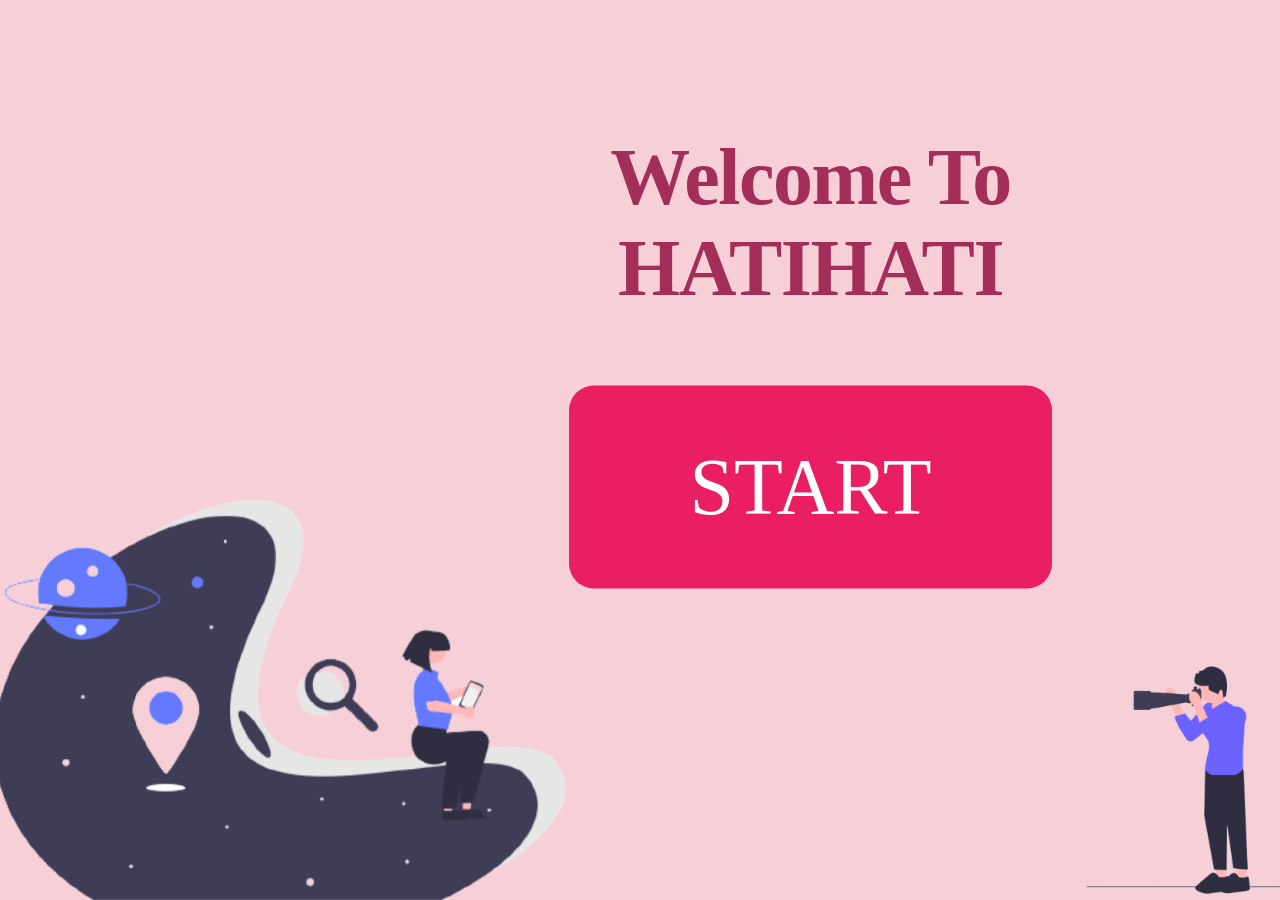
<file: index.html>
<!DOCTYPE html>
<html lang="en">
<head>
    <meta charset="UTF-8">
    <meta name="viewport" content="width=device-width, initial-scale=1.0">
    <link rel="stylesheet" href="./style/start-page.css">
    <title>Welcome to HATIHATI</title>
</head>
<body>
    <div class="header">
        <h1>Welcome To HATIHATI</h1>
        <a href="./chatbot.html">
            <button>START</button>  
        </a> 
    </div>
        <img src="./img/start_left.png" alt="Start Left Image" class="start-left">
        <img src="./img/start_right.png" alt="Start Right Image" class="start-right">

</body>
</html>
</file>
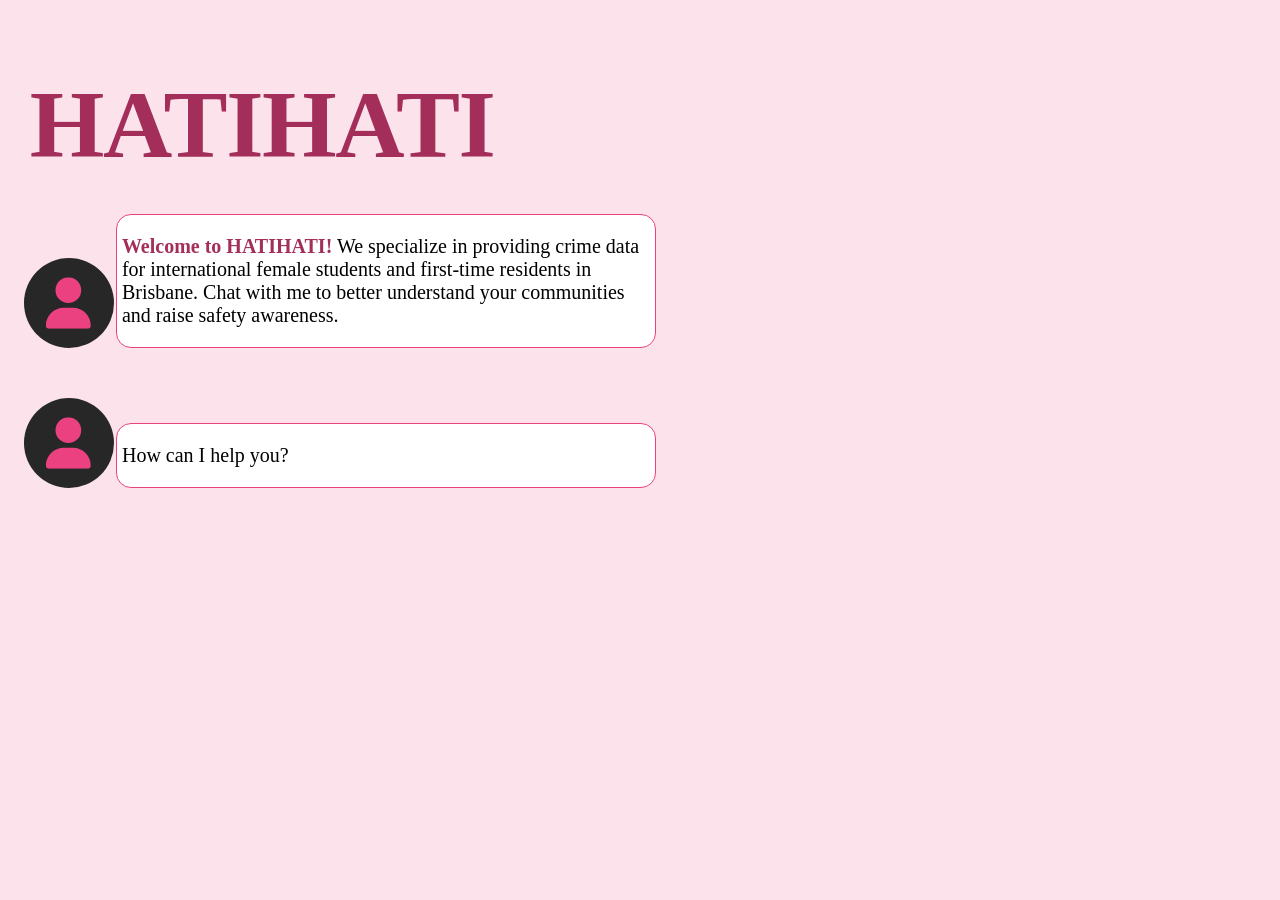
<file: chatbot.html>
<!DOCTYPE html>
<html lang="en">
<head>
    <meta charset="utf-8" />
    <meta name="viewport" content="initial-scale=1, width=device-width" />
    <link rel="stylesheet" href="./style/chatbot.css" />
    <title>HATIHATI</title>
</head>
<body>
    <h1 class="hatihati-title">HATIHATI</h1>
    <div class="chatbot-body" id="chatbot-container"></div>
    <script src="./js/chatbot.js"></script>
</body>
</html>
</file>
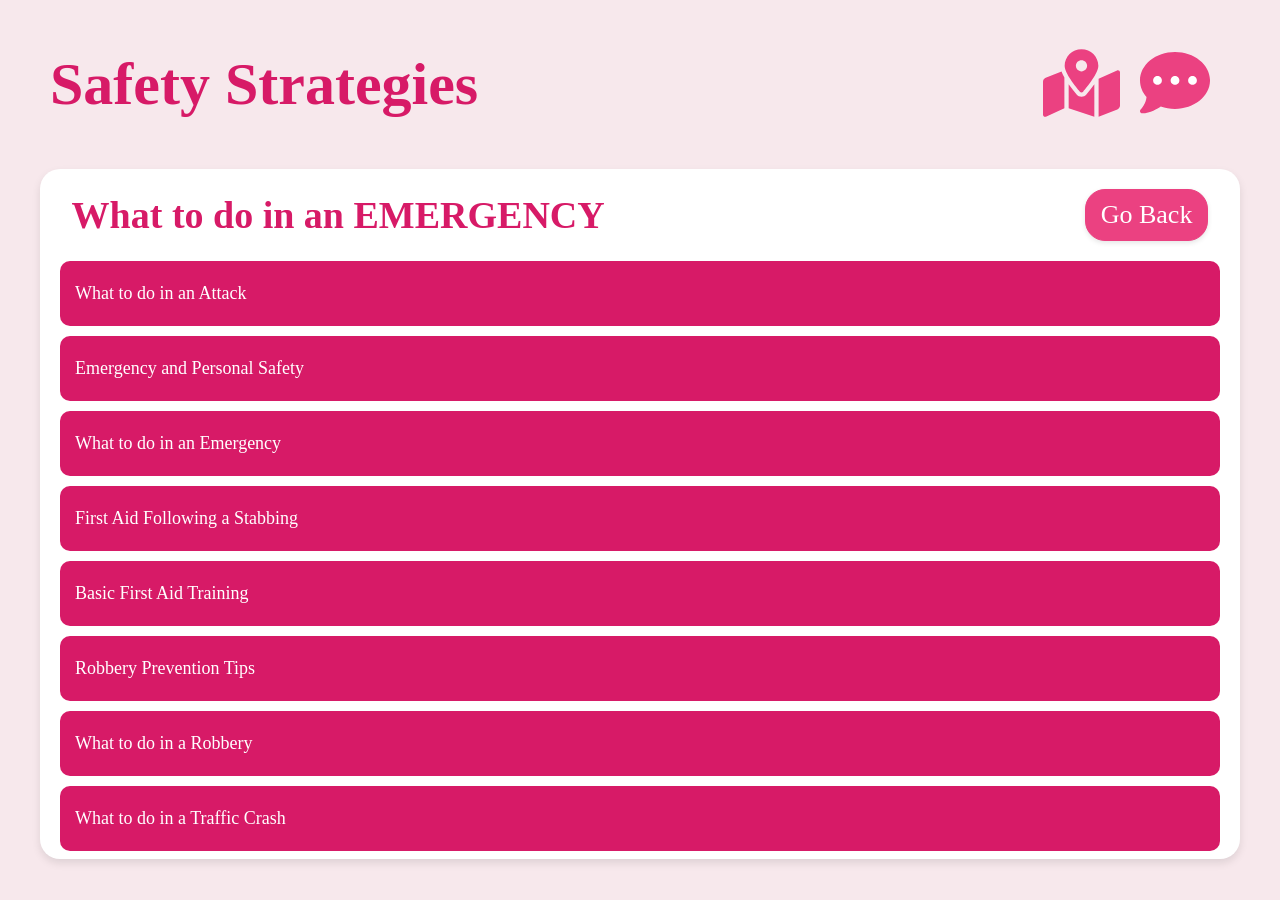
<file: emergency.html>
<!DOCTYPE html>
<html lang="en">
<head>
    <meta charset="UTF-8">
    <meta name="viewport" content="width=device-width, initial-scale=1.0">
    <title>Safety Strategies</title>
    <link rel="stylesheet" href="./style/safety.css">
</head>
<body>
    <div class="header">
        <h1>Safety Strategies</h1>
        <div class="right-container">
            <a href="crime_map.html">
                <img src="./img/back-to-map.svg" id="back-button" alt="back-button">
            </a>
            <a href="./recall_cahtbot.html"><img src="./img/message.svg" alt="chatbot-toggle"></a>   
        </div>     
    </div>
    <div class="container">
        <div class="subheading">
            <h2>What to do in an EMERGENCY</h2>
            <button id="backButton">Go Back</button>
        </div>
        
        <ul>
            <a href="https://www.nationalsecurity.gov.au/what-can-i-do/what-to-do-in-an-attack" target="_blank"><li>What to do in an Attack</li></a>
            <a href="https://www.sydney.edu.au/about-us/campuses/emergencies-and-personal-safety.html" target="_blank"><li>Emergency and Personal Safety</li></a>
            <a href="https://www.figma.com/exit?url=https%3A%2F%2Fwww.studymelbourne.vic.gov.au%2Fliving-here%2Fhealth-safety-and-wellbeing%2Fwhat-to-do-in-an-emergency%23%3A~%3Atext%3DWhen%2520you%2520dial%2520000%252C%2520first%2Cof%2520your%2520language%2520in%2520English." target="_blank"><li>What to do in an Emergency</li></a>
            <a href="https://www.figma.com/exit?url=https%3A%2F%2Fonlinefirstaid.com%2Ffirst-aid-stabbings-victim%2F" target="_blank"><li>First Aid Following a Stabbing </li></a>
            <a href="https://www.youtube.com/watch?v=f2_oj5toBlI" target="_blank"><li>Basic First Aid Training</li></a>
            <a href="https://www.figma.com/exit?url=https%3A%2F%2Flibertymissouri.gov%2F2594%2FRobbery-Prevention-Tips" target="_blank"><li>Robbery Prevention Tips</li></a>
            <a href="https://dps.usc.edu/safety-tips/suspicious-activity/robbery/" target="_blank"><li>What to do in a Robbery</li></a>
            <a href="chrome-extension://oemmndcbldboiebfnladdacbdfmadadm/https://www.police.qld.gov.au/sites/default/files/2019-11/What%20to%20do%20in%20a%20crash.pdf" target="_blank"><li>What to do in a Traffic Crash</li></a>
        </ul>
    </div>
    <script>
        // Add an event listener to the element with the ID "backButton"
        document.getElementById("backButton").addEventListener("click", function() {
            // When the "backButton" is clicked, navigate back in the browser history
            window.history.back();
        });
    </script>
</body>
</html>
</file>
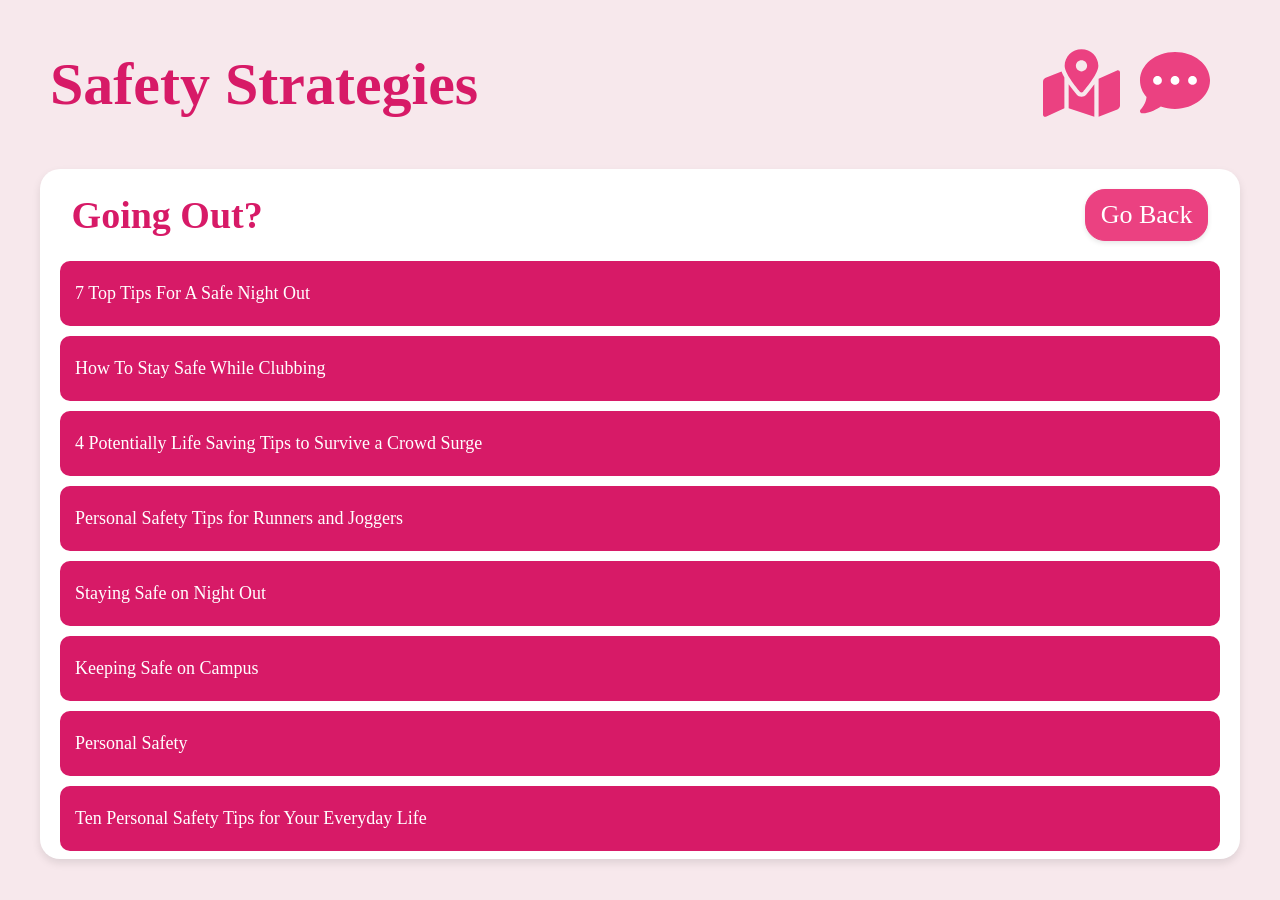
<file: Going Out.html>
<!DOCTYPE html>
<html lang="en">
<head>
    <meta charset="UTF-8">
    <meta name="viewport" content="width=device-width, initial-scale=1.0">
    <title>Safety Strategies</title>
    <link rel="stylesheet" href="./style/safety.css">
</head>
<body>
    <div class="header">
        <h1>Safety Strategies</h1>
        <div class="right-container">
            <a href="crime_map.html">
                <img src="./img/back-to-map.svg" id="back-button" alt="back-button">
            </a>
            <a href="./recall_cahtbot.html"><img src="./img/message.svg" alt="chatbot-toggle"></a>   
        </div>     
    </div>
    <div class="container">
        <div class="subheading">
            <h2>Going Out?</h2>
            <button id="backButton">Go Back</button>
        </div>
        
        <ul>
            <a href="https://crimestoppers-uk.org/news-campaigns/news/2023/aug/7-top-tips-for-a-safe-night-out" target="_blank">
                <li>7 Top Tips For A Safe Night Out</li>
            </a>
            <a href="https://www.clubdancemixes.com/how-to-stay-safe-while-clubbing/" target="_blank">
                <li>How To Stay Safe While Clubbing</li>
            </a>
            <a href="https://www.youtube.com/watch?v=6waheNcuw7M" target="_blank">
                <li>4 Potentially Life Saving Tips to Survive a Crowd Surge</li>
            </a>
            <a href="https://www.youtube.com/watch?v=5Kqo4I0rzLc" target="_blank">
                <li>Personal Safety Tips for Runners and Joggers</li>
            </a>
            <a href="https://www.youtube.com/watch?v=nmkcMmwnBOo" target="_blank">
                <li>Staying Safe on Night Out</li>
            </a>
            <a href="https://keeping%20safe%20on%20campus/" target="_blank">
                <li>Keeping Safe on Campus</li>
            </a>
            <a href="https://www.studyaustralia.gov.au/en/life-in-australia/safety-in-australia/how-to-keep-safe.html" target="_blank">
                <li>Personal Safety</li>
            </a>
            <a href="https://www.youtube.com/watch?v=4myMBdBNxwQ" target="_blank">
                <li>Ten Personal Safety Tips for Your Everyday Life</li>
            </a>
        </ul>
    </div>
    <script>
        // Add an event listener to the element with the ID "backButton"
        document.getElementById("backButton").addEventListener("click", function() {
            // When the "backButton" is clicked, navigate back in the browser history
            window.history.back();
        });
    </script>
</body>
</html>
</file>
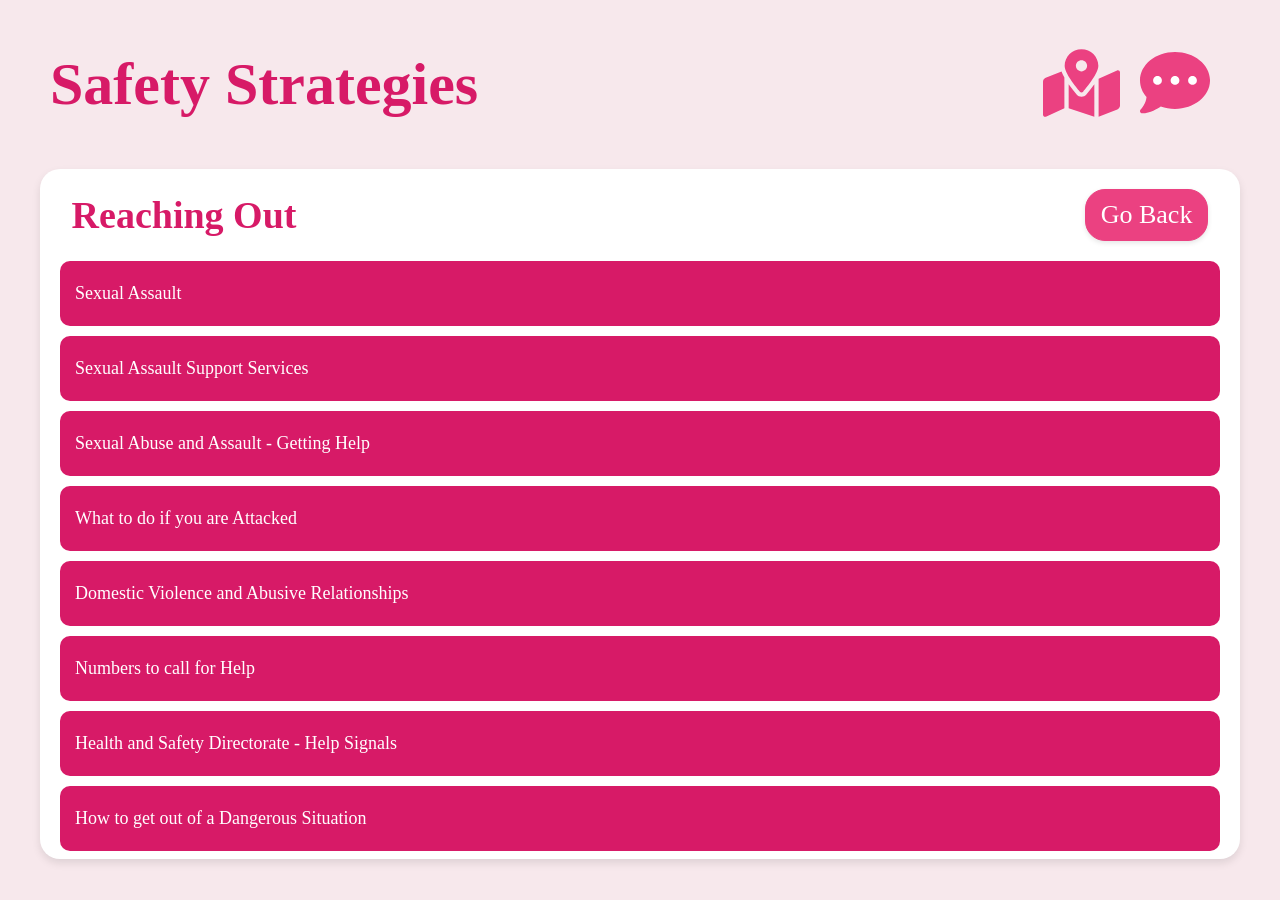
<file: Reaching Out.html>
<!DOCTYPE html>
<html lang="en">
<head>
    <meta charset="UTF-8">
    <meta name="viewport" content="width=device-width, initial-scale=1.0">
    <title>Safety Strategies</title>
    <link rel="stylesheet" href="./style/safety.css">
</head>
<body>
    
    <div class="header">
        <h1>Safety Strategies</h1>
        <div class="right-container">
            <a href="crime_map.html">
                <img src="./img/back-to-map.svg" id="back-button" alt="back-button">
            </a>
            <a href="./recall_cahtbot.html"><img src="./img/message.svg" alt="chatbot-toggle"></a>   
        </div>     
    </div>
    <div class="container">
        <div class="subheading">
            <h2>Reaching Out</h2>
            <button id="backButton">Go Back</button>
        </div>
        
        <ul>
            <a href="https://www.healthdirect.gov.au/sexual-assault-and-rape#:~:text=This%20might%20be%20a%20police,feel%20ashamed%20or%20to%20blame." target="_blank"><li>Sexual Assault</li></a>
            <a href="https://au.reachout.com/articles/sexual-assault-support-services" target="_blank"><li>Sexual Assault Support Services</li></a>
            <a href="https://www.qld.gov.au/community/getting-support-health-social-issue/support-victims-abuse/sexual-abuse-assault/sexual-abuse-assault-getting-help" target="_blank"><li>Sexual Abuse and Assault - Getting Help</li></a>
            <a href="https://louisville-police.org/407/What-To-Do-If-You-Are-Attacked" target="_blank"><li>What to do if you are Attacked</li></a>
            <a href="https://www.healthdirect.gov.au/domestic-violence-and-abusive-relationships" target="_blank"><li>Domestic Violence and Abusive Relationships</li></a>
            <a href="https://www.whiteribbon.org.au/helplines/" target="_blank"><li>Numbers to call for Help</li></a>
            <a href="https://www.worldbank.org/en/work-with-us/hsd/home/signal_for_help" target="_blank"><li>Health and Safety Directorate - Help Signals</li></a>
            <a href="https://www.iffoundation.org.au/how-to-get-out-of-a-dangerous-situation/" target="_blank"><li>How to get out of a Dangerous Situation</li></a>
        </ul>
    </div>
    <script>
        // Add an event listener to the element with the ID "backButton"
        document.getElementById("backButton").addEventListener("click", function() {
            // When the "backButton" is clicked, navigate back in the browser history
            window.history.back();
        });
    </script>
</body>
</html>
</file>
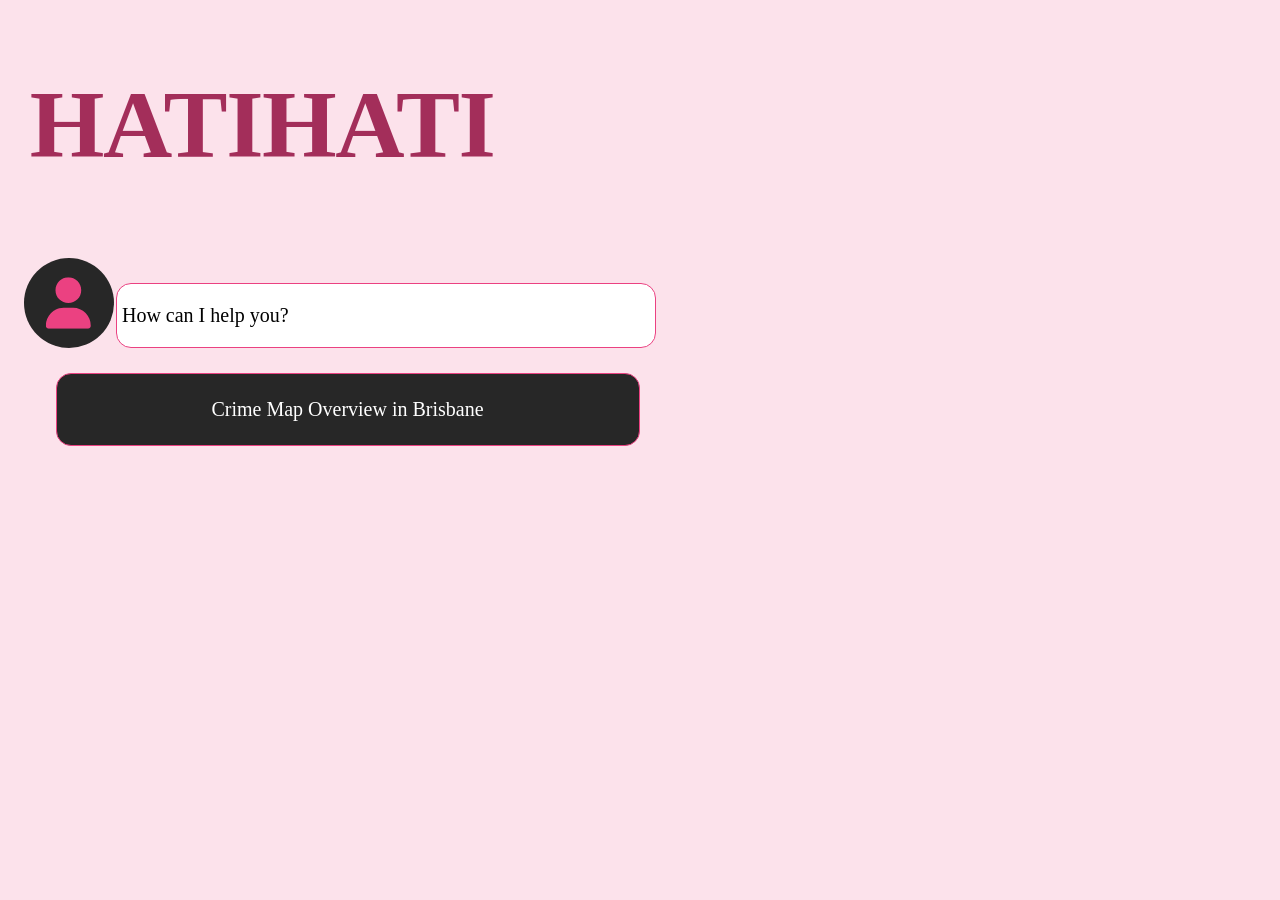
<file: recall_cahtbot.html>
<!DOCTYPE html>
<html lang="en">
<head>
    <meta charset="utf-8" />
    <meta name="viewport" content="initial-scale=1, width=device-width" />
    <link rel="stylesheet" href="./style/chatbot.css" />
    <title>HATIHATI</title>
</head>
<body>
    <h1 class="hatihati-title">HATIHATI</h1>
    <div class="chatbot-body" id="chatbot-container"></div>
    <script src="./js/recall_chatbot.js"></script>
</body>
</html>
</file>
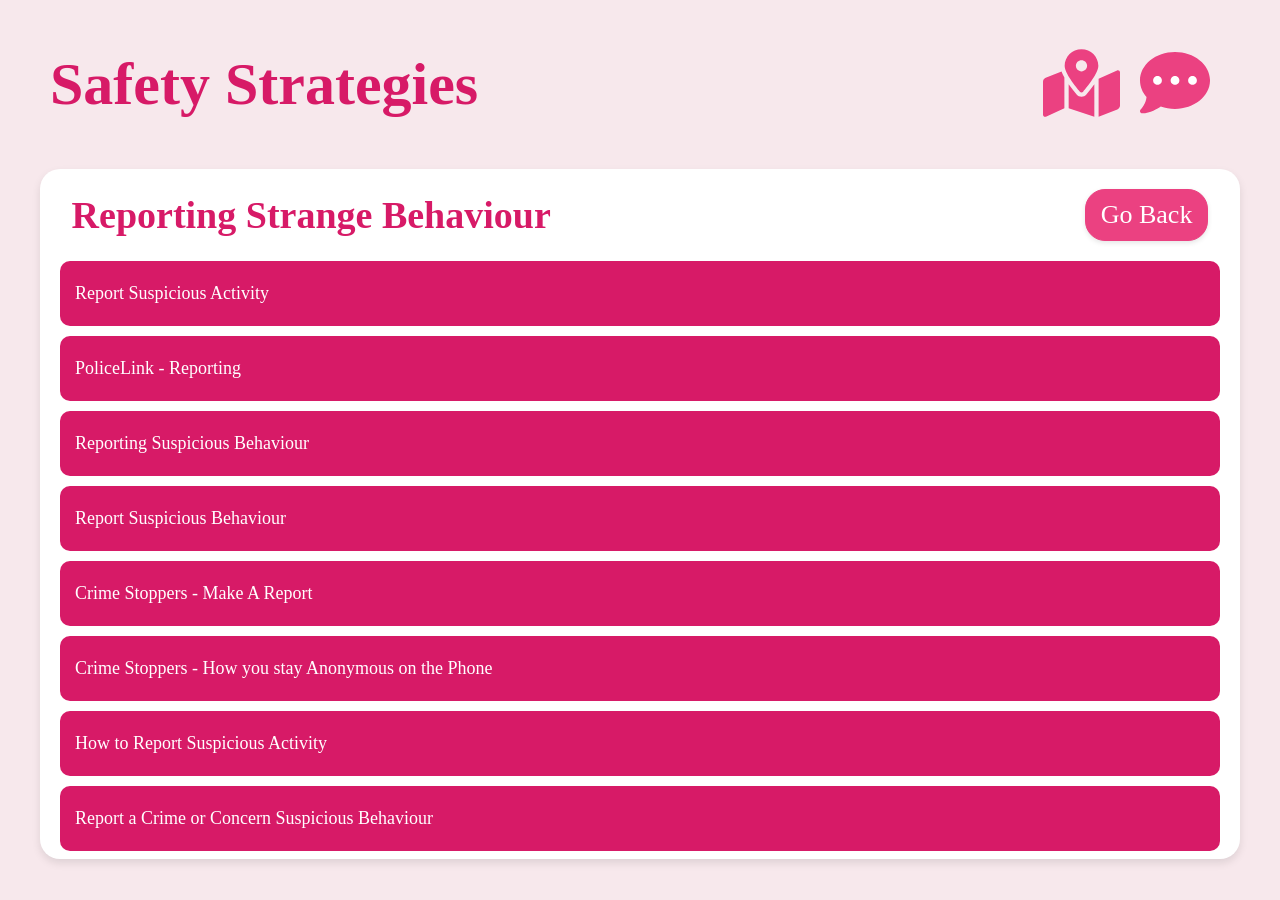
<file: Reporting Strange Behaviour.html>
<!DOCTYPE html>
<html lang="en">
<head>
    <meta charset="UTF-8">
    <meta name="viewport" content="width=device-width, initial-scale=1.0">
    <title>Safety Strategies</title>
    <link rel="stylesheet" href="./style/safety.css">
</head>
<body>
    <div class="header">
        <h1>Safety Strategies</h1>
        <div class="right-container">
            <a href="crime_map.html">
                <img src="./img/back-to-map.svg" id="back-button" alt="back-button">
            </a>
            <a href="./recall_cahtbot.html"><img src="./img/message.svg" alt="chatbot-toggle"></a>   
        </div>     
    </div>
    <div class="container">
        <div class="subheading">
            <h2>Reporting Strange Behaviour</h2>
            <button id="backButton">Go Back</button>
        </div>
        <ul>
            <a href="https://www.qld.gov.au/law/crime-and-police/register-or-report-to-police/report-a-crime-or-disturbance/report-suspicious-activity" target="_blank"><li>Report Suspicious Activity </li></a>
            <a href="https://www.police.qld.gov.au/policelink-reporting" target="_blank"><li>PoliceLink - Reporting</li></a>
            <a href="https://www.nationalsecurity.gov.au/what-can-i-do/report-suspicious-behaviour" target="_blank"><li>Reporting Suspicious Behaviour</li></a>
            <a href="https://www.police.sa.gov.au/your-safety/report-suspicious-activity" target="_blank"><li>Report Suspicious Behaviour</li></a>
            <a href="https://www.figma.com/exit?url=https%3A%2F%2Fwww.crimestoppersqld.com.au%2Fmake-a-report%2F" target="_blank"><li>Crime Stoppers - Make A Report</li></a>
            <a href="https://www.youtube.com/watch?v=-InmXZNAQWI&ab_channel=CrimestoppersUK" target="_blank"><li>Crime Stoppers - How you stay Anonymous on the Phone</li></a>
            <a href="https://www.youtube.com/watch?v=Ztz_s_RzmOo&ab_channel=CityofBloomingtonMN" target="_blank"><li>How to Report Suspicious Activity</li></a>
            <a href="https://dpss.umich.edu/content/services/report-a-crime/suspicious-behavior/" target="_blank"><li>Report a Crime or Concern Suspicious Behaviour </li></a>
        </ul>
    </div>
    <script>
        // Add an event listener to the element with the ID "backButton"
        document.getElementById("backButton").addEventListener("click", function() {
            // When the "backButton" is clicked, navigate back in the browser history
            window.history.back();
        });
    </script>
</body>
</html>
</file>
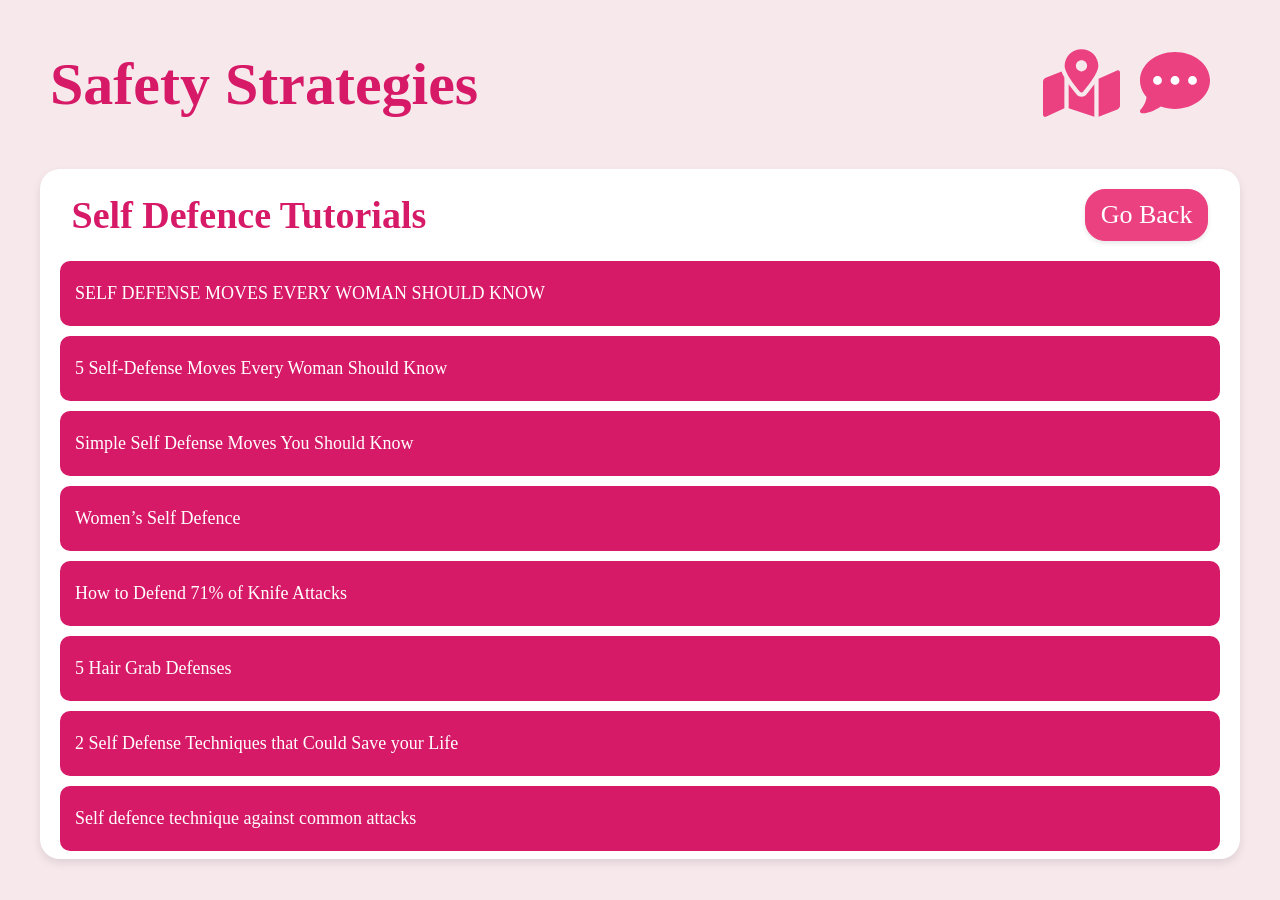
<file: Self Defence Tutorials.html>
<!DOCTYPE html>
<html lang="en">
<head>
    <meta charset="UTF-8">
    <meta name="viewport" content="width=device-width, initial-scale=1.0">
    <title>Safety Strategies</title>
    <link rel="stylesheet" href="./style/safety.css">
</head>
<body>
    <div class="header">
        <h1>Safety Strategies</h1>
        <div class="right-container">
            <a href="crime_map.html">
                <img src="./img/back-to-map.svg" id="back-button" alt="back-button">
            </a>
            <a href="./recall_cahtbot.html"><img src="./img/message.svg" alt="chatbot-toggle"></a>   
        </div>     
    </div>
    <div class="container">
        <div class="subheading">
            <h2>Self Defence Tutorials</h2>
            <button id="backButton">Go Back</button>
        </div>
        
        <ul>
            <a href="https://www.youtube.com/watch?v=k9Jn0eP-ZVg" target="_blank">
                <li>SELF DEFENSE MOVES EVERY WOMAN SHOULD KNOW</li>
            </a>
            <a href="https://www.youtube.com/watch?v=KVpxP3ZZtAc" target="_blank">
                <li>5 Self-Defense Moves Every Woman Should Know</li>
            </a>
            <a href="https://www.youtube.com/watch?v=M4_8PoRQP8w" target="_blank">
                <li>Simple Self Defense Moves You Should Know</li>
            </a>
            <a href="https://www.youtube.com/watch?v=JJ5oH4PB368" target="_blank">
                <li>Women’s Self Defence</li>
            </a>
            <a href="https://www.youtube.com/watch?v=GGEneFBxkq8" target="_blank">
                <li>How to Defend 71% of Knife Attacks</li>
            </a>
            <a href="https://www.youtube.com/watch?v=CLcN_esKh20" target="_blank">
                <li>5 Hair Grab Defenses</li>
            </a>
            <a href="https://www.youtube.com/watch?v=qEk537QbFDk" target="_blank">
                <li>2 Self Defense Techniques that Could Save your Life</li>
            </a>
            <a href="https://www.youtube.com/watch?v=dePpR5GsCxI" target="_blank">
                <li>Self defence technique against common attacks</li>
            </a>
        </ul>
    </div>
    <script>
        // Add an event listener to the element with the ID "backButton"
        document.getElementById("backButton").addEventListener("click", function() {
            // When the "backButton" is clicked, navigate back in the browser history
            window.history.back();
        });
    </script>
</body>
</html>
</file>
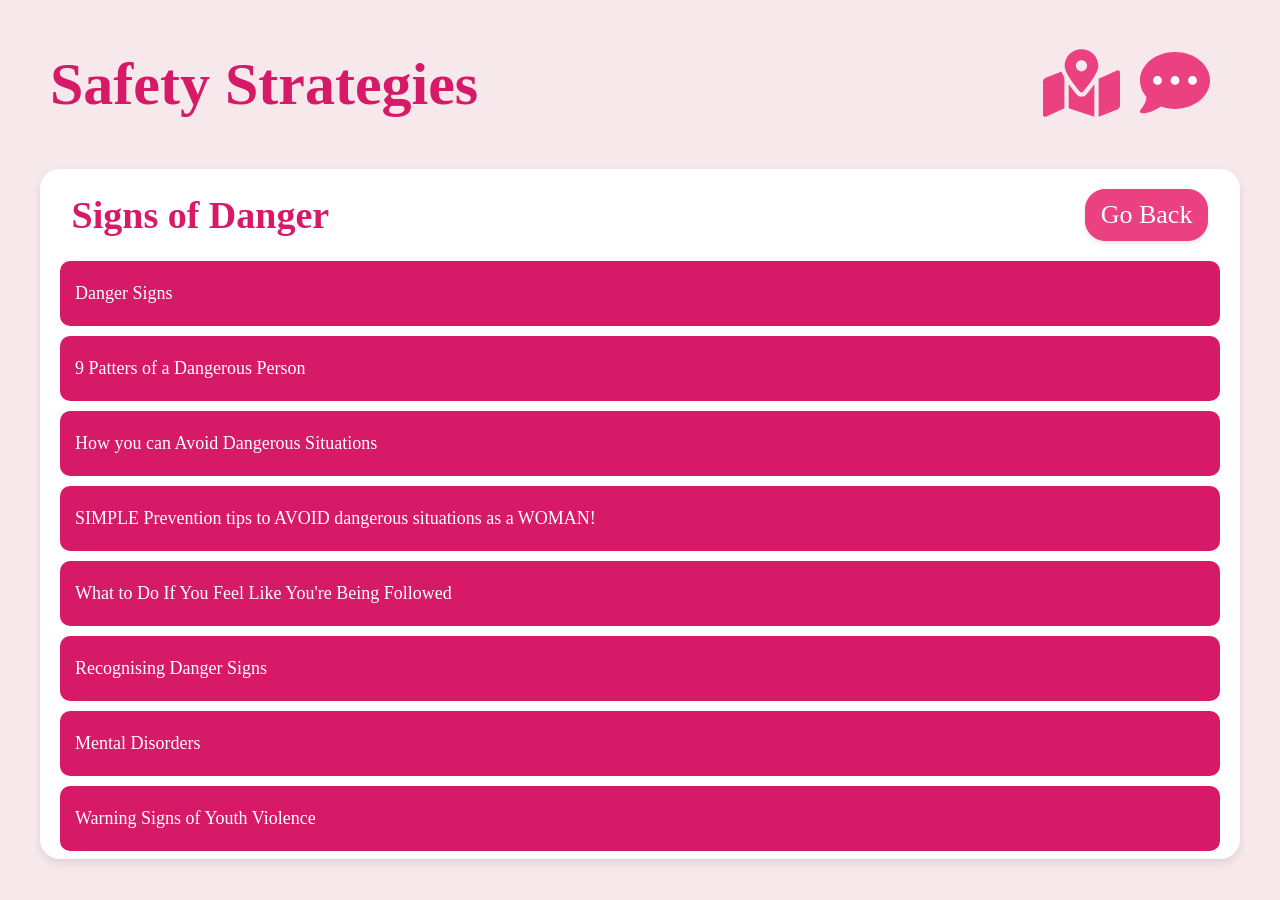
<file: Signs_of_Danger.html>
<!DOCTYPE html>
<html lang="en">
<head>
    <meta charset="UTF-8">
    <meta name="viewport" content="width=device-width, initial-scale=1.0">
    <title>Safety Strategies</title>
    <link rel="stylesheet" href="./style/safety.css">
</head>
<body>
    <div class="header">
        <h1>Safety Strategies</h1>
        <div class="right-container">
            <a href="crime_map.html">
                <img src="./img/back-to-map.svg" id="back-button" alt="back-button">
            </a>
            <a href="./recall_cahtbot.html"><img src="./img/message.svg" alt="chatbot-toggle"></a>   
        </div>     
    </div>
    <div class="container">
        <div class="subheading">
            <h2>Signs of Danger</h2>
            <button id="backButton">Go Back</button>
        </div>
        
        <ul>
            <a href="https://www.tessacs.org/ask-for-help/danger-signs/" target="_blank"><li>Danger Signs</li></a>
            <a href="https://psychcentral.com/pro/exhausted-woman/2019/03/9-patterns-of-a-dangerous-person#1" target="_blank"><li>9 Patters of a Dangerous Person</li></a>
            <a href="https://fsutoolkit.csw.fsu.edu/module/one/how-you-can-avoid-dangerous-situations/" target="_blank"><li>How you can Avoid Dangerous Situations</li></a>
            <a href="https://www.youtube.com/watch?v=FRSDSa77r3w" target="_blank"><li>SIMPLE Prevention tips to AVOID dangerous situations as a WOMAN!</li></a>
            <a href="https://www.youtube.com/watch?v=aahafV150v4" target="_blank"><li>What to Do If You Feel Like You're Being Followed</li></a>
            <a href="https://www.proloneworkers.co.uk/training/video/recognising-warning-signs" target="_blank"><li>Recognising Danger Signs</li></a>
            <a href="https://www.who.int/news-room/fact-sheets/detail/mental-disorders/?gclid=CjwKCAjw7c2pBhAZEiwA88pOF9pkjzcxw2rO7k5YzXt6Pu6ecvtvTFXIOjNL0VxETo9bKm78dN8EOBoC-58QAvD_BwE" target="_blank"><li>Mental Disorders</li></a>
            <a href="https://www.apa.org/topics/physical-abuse-violence/youth-warning-signs" target="_blank"><li>Warning Signs of Youth Violence</li></a>
        </ul>
    </div>
    <script>
        // Add an event listener to the element with the ID "backButton"
        document.getElementById("backButton").addEventListener("click", function() {
            // When the "backButton" is clicked, navigate back in the browser history
            window.history.back();
        });
    </script>
</body>
</html>
</file>
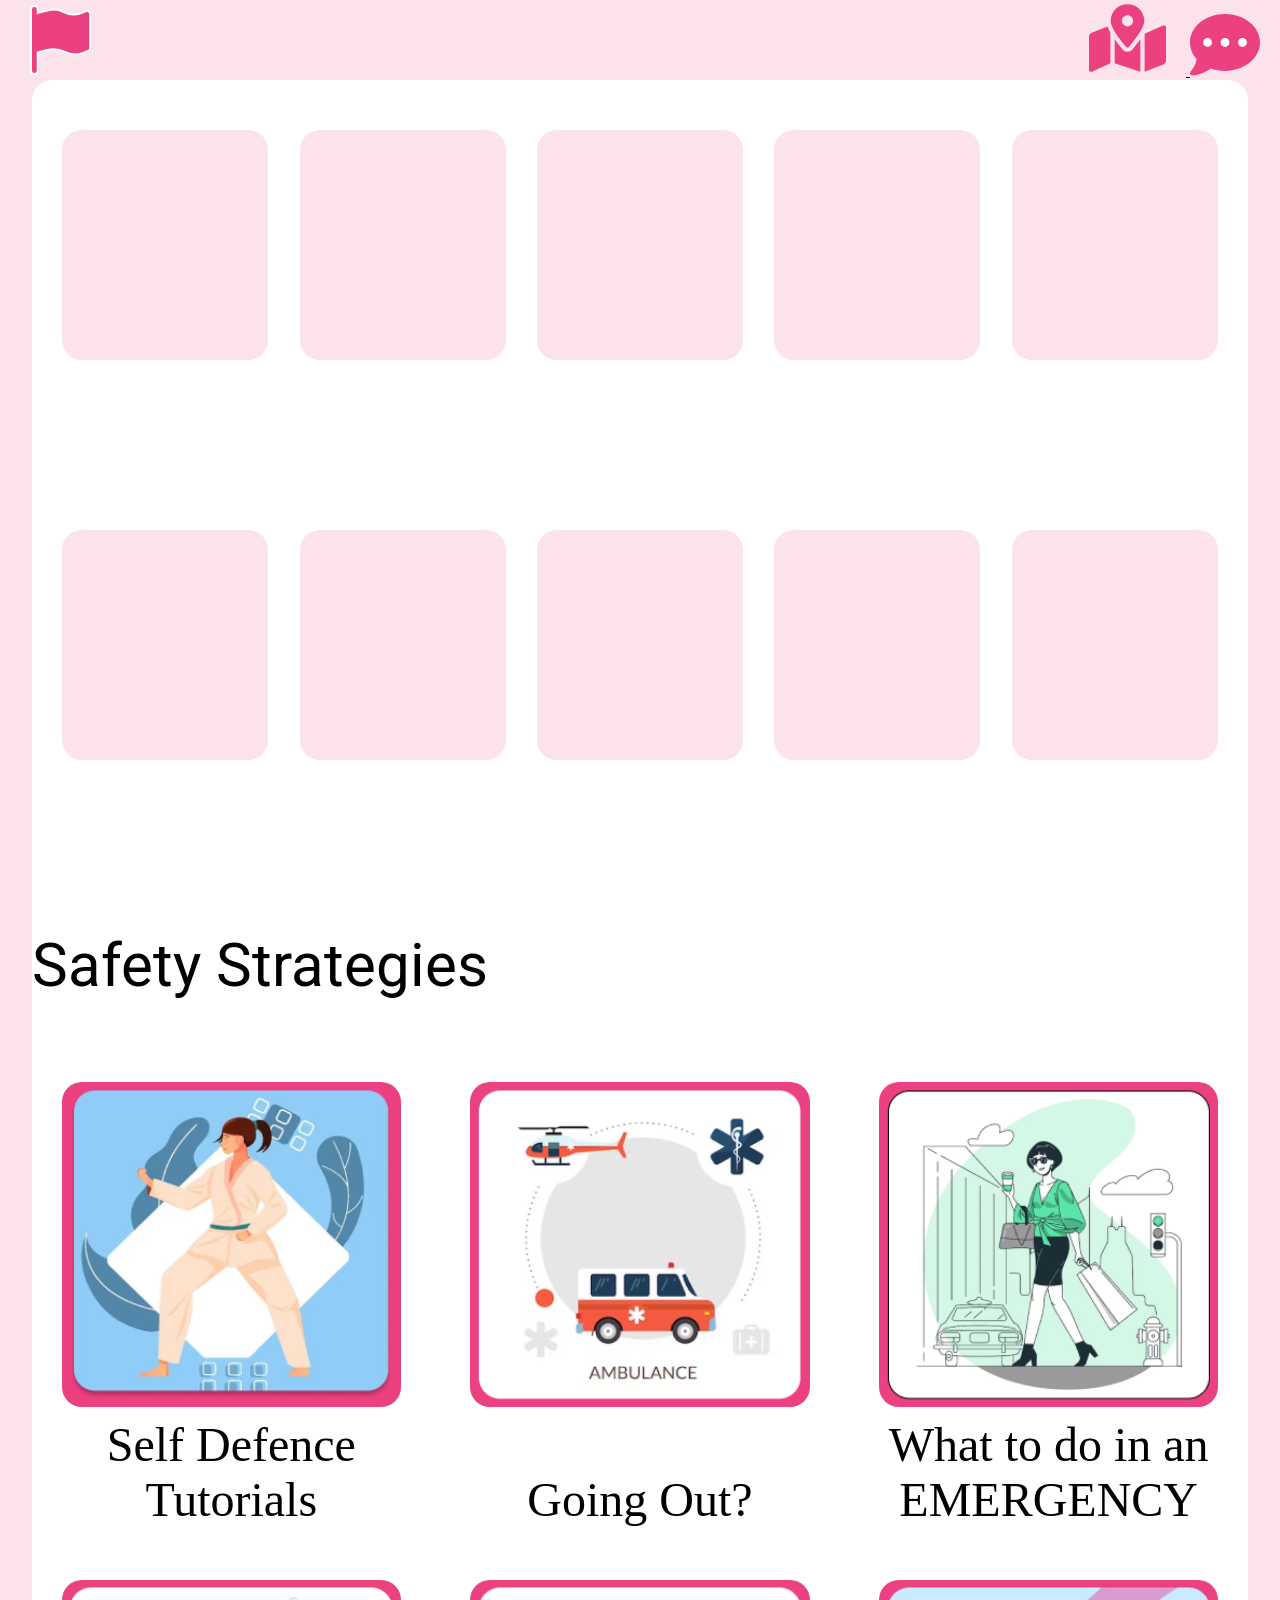
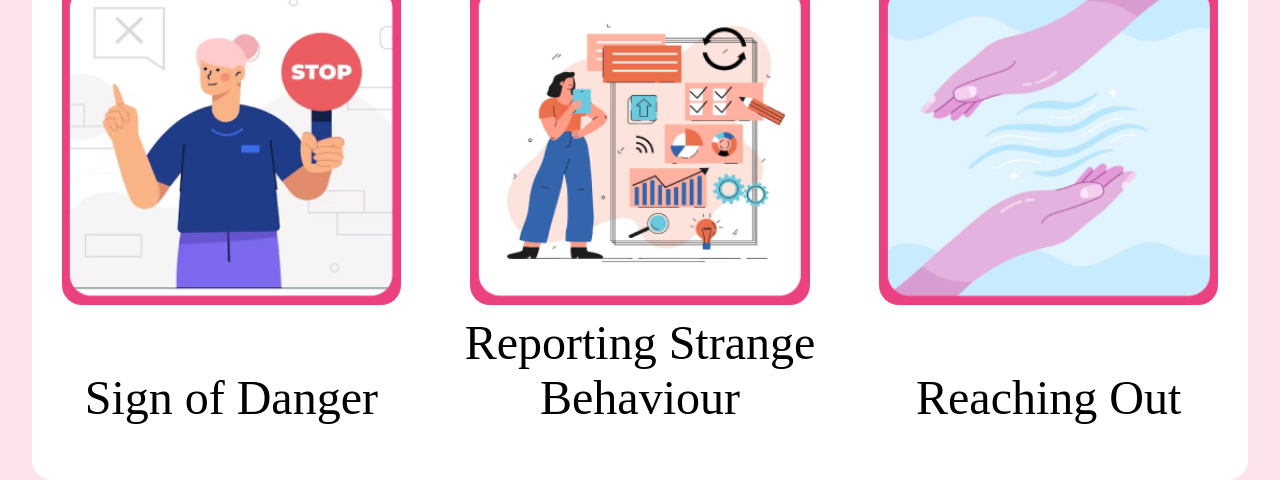
<file: suburbdetail.html>
<!doctype html>
<html lang="en">
<head>
    <meta charset="utf-8">
    <title id="title-name">Crime Map</title>
    <link rel="stylesheet" href="./style/style.css">
    <link rel="stylesheet" href="https://fonts.googleapis.com/css?family=Roboto">
</head>
<body>
    
    <div class="header">
        <div class="left-container">
            <img class="flag" alt="" src="./img/crime_type_icon/flagsolid-9.svg">
        <h1 id="suburb-name" value=""></h1>
        </div>
        <div class="right-container">
            <a href="crime_map.html">
                <img src="./img/back-to-map.svg" id="back-button" alt="back-button">
            </a>
            <a href="./recall_cahtbot.html"><img src="./img/message.svg" alt="chatbot-toggle"></a>  
        </div>
              
    </div>
    <!-- Main body of crime cards and safety strategies -->
    <div class="main-container">
        <!-- Container of 2 rows x 5 columns crime type cards -->
        <div id="offences-container">
            <div class="crime-type-logo-placer-1">
                <div class="icon-1"></div>
                <div class="crime-name"></div>
            </div>
            <div class="crime-type-logo-placer-2">
                <div class="icon-2"></div>
                <div class="crime-name"></div>
            </div>
            <div class="crime-type-logo-placer-3">
                <div class="icon-3"></div>
                <div class="crime-name"></div>
            </div>
            <div class="crime-type-logo-placer-4">
                <div class="icon-4"></div>
                <div class="crime-name"></div>
            </div>
            <div class="crime-type-logo-placer-5">
                <div class="icon-5"></div>
                <div class="crime-name"></div>
            </div>
            <div class="crime-type-logo-placer-6">
                    <div class="icon-6"></div>
            <div class="crime-name"></div>
            </div>
            <div class="crime-type-logo-placer-7">
                <div class="icon-7"></div>
            <div class="crime-name"></div>
            </div>
            <div class="crime-type-logo-placer-8">
                <div class="icon-8"></div>
                <div class="crime-name"></div>
            </div>
            <div class="crime-type-logo-placer-9">
                <div class="icon-9"></div>
                <div class="crime-name"></div>
            </div>
            <div class="crime-type-logo-placer-10">
                <div class="icon-10"></div>
                <div class="crime-name"></div>
            </div>
        </div>
        <div style="font-size: 60px">Safety Strategies</div>
        <div class="safety-container">
            <!-- Container of 2 rows x 3 columns safety strategies cards -->
            <div class="safety-placer-1">
                <a href="Self Defence Tutorials.html">
                    <img class="safety-icon-1" alt="" src="./img/safety/image 67.png">
                </a>
                <div class="safety-text">Self Defence<br>Tutorials</div>
            </div>
        
            <div class="safety-placer-2">
                <a href="Going Out.html">
                    <img class="safety-icon-2" alt="" src="./img/safety/image 68.png">
                </a>
                <div class="safety-text">Going Out?</div>
            </div>
        
            <div class="safety-placer-3">
                <a href="emergency.html">
                    <img class="safety-icon-3" alt="" src="./img/safety/image 69.png">
                </a>
                <div class="safety-text">What to do in an<br>EMERGENCY</div>
            </div>
        
            <div class="safety-placer-4">
                <a href="Signs_of_Danger.html">
                    <img class="safety-icon-4" alt="" src="./img/safety/image 70.png">
                </a>
                <div class="safety-text">Sign of Danger</div>
            </div>
        
            <div class="safety-placer-5">
                <a href="Reporting Strange Behaviour.html">
                    <img class="safety-icon-5" alt="" src="./img/safety/image 71.png">
                </a>
                <div class="safety-text">Reporting Strange<br>Behaviour</div>
            </div>
        
            <div class="safety-placer-6">
                <a href="Reaching Out.html">
                    <img class="safety-icon-6" alt="" src="./img/safety/image 72.png">
                </a>
                <div class="safety-text">Reaching Out</div>
            </div>
        </div>
    </div>
    <!-- Popup element when user clice selectable elements -->
    <div id="popup-banner" class="crime-details-popup">
        <div class="popup-content" id="detail-popup">
            <!-- Header contains crime type icon and name -->
            <div class="header-content">
                <div id="popImage"></div>
                <h1 class="detail-title popup-title" id="popup-title" style="color:rgb(0, 0, 0);">
                    Suburb Name
                </h1>
                <h1 class="popup-title">
                </h1>
            </div>  
            <div>
                <p id="popup-subtitle" style="color:rgb(0, 0, 0);"></p>
            </div>
            <button id="closePopup">
                Close
            </button>      
               <!-- Container fills monthly data -->
            <div class="data-container"> 
                <div id="crime-number"> </div>
                <div id="top-offences-container"></div>
            </div>     
        </div>
    </div>
    <script src="./js/all_crime.js"></script>
</body>
</html>
</file>
<file: style/start-page.css>
body, html {
    margin: 0;
    padding: 0;
    height: 100%;
    background-color: #f7cfd7;
    display: flex;
    flex-direction: column;
    align-items: center;
    justify-content: center;
    z-index: 1;font-family: Roboto;
  
}
h1 {
    width: 683px;
    height: 244px;
    flex-shrink: 0;
    color: #A32E5A;
    text-align: center;
    font-family: Inter;
    font-size: 80px;
    font-style: normal;
    font-weight: 700;
    line-height: normal;
    letter-spacing: -1.5px;
    margin: 0 0 10px 0; 

}
.header {
    display: flex;
    flex-direction: column;
    align-items: center;
    background: transparent;
    position: fixed;
    right: 10%;
    top: 40%;
    transform: translateY(-50%);
    z-index: 3;
}

button {
    padding: 0.7em 1.5em;
    background-color: #e91e63;
    border: none;
    border-radius: 25px;
    color: #FFF;
    text-align: center;
    font-family: Inter;
    font-size: 80px;
    font-style: normal;
    font-weight: 400;
    line-height: normal;
    cursor: pointer;
    transition: background-color 0.2s;
    margin-top: 0;
}

button:hover {
    background-color: #d61a57;
}

.start-left {
    position: fixed;
    left: 0;
    bottom: 0;
    width: 48%; 
    height: auto;
    z-index: 2; 
}

.start-right {
    position: fixed;
    right: 0;
    bottom: 0;
    width: 17%; 
    height: auto;
    z-index: 2; 
}
</file>
<file: style/chatbot.css>
html * {
  font-family: Roboto;
}
body {
  display: flex;
  line-height: normal;
  background-color:#fce2eb;
}


:root {
  --font-inter: Inter;
  --font-size-xl: 20px;
  --color-white: #fff;
  --color-lavenderblush: #fce2eb;
  --color-black: #000;
  --color-gray: #272727;
  --color-hotpink: #eb4181;
  --color-palevioletred: #a32e5a;
  --br-mini: 15px;
}


@media screen and (max-width: 1200px) {
  :root {
    --font-size-xl: 16px;

  }

  .chatbot-welcome-child {
    height: auto;
  }

  .hatihati-title {
    font-size: 48px;
  }

  .chatbot-icon {
    display: none;
    top: 0;
  }

  .message-container {
    margin-top: 10px;
    margin-right: 20px;
    width: 100%;
  }

  .message-container-right {
    margin-top: 40px;
    margin-left: 10px;
  }
}

.chatbot-body strong {
  color: #A32E5A;
}

/* Main body of chatbot */
.chatbot-body {
  display: flex;
  flex-direction: column;
  align-items: center;  
  margin-top: 200px; 
  width: 100%;
  height: auto;
  font-size: var(--font-size-xl); 
  color: var(--color-black); 
  font-family: var(--font-inter); 
}

.chatbot-welcome-child {
  position: absolute;
  top: 0;
  left: 0;
  background-color: var(--color-lavenderblush); 
  width: 100%; 
  height: 100%; 
}

/* "Hatihati" title */
.hatihati-title {
  position: absolute;
  top: 5px;
  left: -16px;
  font-size: 96px;
  letter-spacing: -1.5px;
  display: inline-block;
  color: var(--color-palevioletred); 
  text-align: center;
  width: 556px;
  height: 142px;
  z-index: 999;
  font-family: Roboto;
}

/* Style for the welcome message */
.welcome-message {
  font-family: var(--font-inter); 
  color: var(--color-palevioletred); 
  margin: 0;
}

.chat-message {
  margin: 0;
}

/* Style for the message container contains icon and wrapper*/
.message-container {
  position: relative;
  margin-top: 20px; 
  margin-right: 600px; 
  width: 50%;
  height: auto;
  display: flex; 
  align-items: center; 
  margin-top: 50px;
}

/* Style for the content wrapper contains text*/
.content-wrapper {
  position: absolute;
  height: auto;
  width: auto;
  max-width: 100%;
  right: 0;
  bottom: 0;
  left: 14.55%;
  border-radius: var(--br-mini); 
  background-color: #ffffff;
  border: 1px solid var(--color-hotpink); 
  box-sizing: border-box;
  display: inline-block;
  padding: 0 5px;
}

/* Style for chatbot buttons */
.button {
  width: 582px;
  height: 71px;
  border-radius: 15px;
  border: 1px solid #EB4181;
  background: #272727;
  color: #ffffff; 
  text-align: center; 
  line-height: 71px; 
  cursor: pointer;  
  margin: 15px;
  margin-top: 25px;
  margin-right: 600px; /* Adjust margin for positioning */
}

/* Style for the right-aligned message container 
  Where echo user's choice*/
.message-container-right {
  position: relative;
  margin-top: 60px;
  margin-left: 1300px; 
  width: 50%;
  height: auto;
  right: 0;
}


/* Popup styles */

/* Style for the popup container */
.popup-container {
  position: fixed;
  top: 50%;
  left: 50%;
  transform: translate(-50%, -50%);
  width: 80%;
  max-width: 400px;
  background-color: #fff;
  padding: 20px;
  border-radius: 10px;
  box-shadow: 0 0 15px rgba(0, 0, 0, 0.2);
  z-index: 1000;
}

/* Style for the popup title */
.popup-title {
  text-align: center;
  margin-bottom: 20px;
  font-size: 24px;
  font-weight: bold;
}


/* A form to collect user's information */

/* Style for a group of form input elements */
.input-group {
  margin-bottom: 15px; 
}

/* Style for labels associated with form inputs */
.input-label {
  display: block; 
  margin-bottom: 5px; /
}

/* Common style for text, telephone, and textarea inputs */
.input-text,
.input-tel,
.input-textarea {
  width: 100%; 
  padding: 5px; 
  border: 1px solid #ccc; 
  border-radius: 5px; 
}

/* Style for a group of buttons */
.button-group {
  display: flex; 
  justify-content: space-between; 
}

/* Style for a cancel button */
.button-cancel {
  padding: 10px 15px; 
  border: none; 
  border-radius: 5px; 
  background-color: #ccc; 
  color: #333; 
  cursor: pointer; 
}

/* Style for a submit button */
.button-submit {
  padding: 10px 15px; 
  border: none; 
  border-radius: 5px;
  background-color: #007BFF; 
  color: #fff; 
  cursor: pointer; 
}

/* A button style that is used in recall chatbot*/
#start-new {
  width: 200px;
  height: 71px;
  border-radius: 15px;
  border: 1px solid #EB4181;
  background: #EB4181;
  color: #ffffff; 
  text-align: center; 
  line-height: 71px; 
  cursor: pointer;  
  margin: 15px;
  margin-top: 25px;
  margin-right: 600px
}
</file>
<file: style/safety.css>
html * {
    font-family: Roboto;
}

body {
    background-color: #F7E8EC;
    margin: 0;
    padding: 40px;
    padding: 0 40px 40px; 
}
/* Header (heading + icons) */
.header {
    display: flex;
    justify-content: space-between;
    align-items: center;
    padding: 10px;
    top: 0;
    left: 0;
    right: 0;
}

/* Container of icons and palced to the right of page */
.right-container {
    display: flex;
    align-items: center; 
}
/* Back to map */
#back-button {
    margin-right: 20px; 
}
/* Back to chatbot */
a[href="./recall_cahtbot.html"] img {
    margin-right: 20px;

}
/* Main body to put list of links */
.container {
    max-width: 1800px;
    height: 650px;
    margin: 0 auto;
    padding: 20px;
    background-color: #fff;
    border-radius: 20px;
    box-shadow: 0px 4px 8px rgba(0, 0, 0, 0.1);
}
h1 {
    font-size: 60px;
    color: #D71A67
}

h2 {
    color: #D71A67;
    margin-top: 0;
    
}

h2 {
    font-size: 38px;
    margin-bottom: 20px;
}

.subheading {
    display: flex;
    justify-content: space-between;
    align-items: center;   
    width: 98%;
    margin: 0 auto;   
}
/* Back to previous page */
#backButton {
    padding: 10px 15px;
    background-color: #EB4181;
    border: 1px solid #EB4181;
    cursor: pointer;
    color: #ffffff;
    font-size: 26px;
    transition: background-color 0.3s;
    border-radius: 20px;
    box-shadow: 0 2px 5px rgba(0,0,0,0.1);
    margin-bottom: 20px;
}

#backButton:hover {
    background-color: #C6155E;
}

ul {
    list-style-type: none;
    padding: 0;
    margin: 0;
}


ul li a {
    color: inherit;
    text-decoration: none;
}

a {
    color: inherit;
    text-decoration: none;
}

ul li {
    cursor: pointer;
    background-color: #D71A67;
    color: white;
    padding: 15px;
    border-radius: 10px;
    margin-bottom: 10px;
    font-size: 18px;
    height: 35px;
    display: flex;
    align-items: center;
    transition: background-color 0.3s;
    text-decoration: none;
}

ul li:hover {
    background-color: #C6155E;
    text-decoration: none;
}
</file>
<file: style/style.css>
html * {
    font-family: Roboto;
}

body {
    background: #FCE2EB;
    position: relative; 
    min-height: 100vh; 
    margin: 0;
    display: flex;
    flex-direction: column;
    
}

/*header set up (flag, title and chatbot icon)*/
.header {
    display: flex;
    justify-content: space-between;
    align-items: center;
    position: relative;
    top: 0;
    left: 0;
    right: 0;
}

.flag {
    margin-left: 30px; 
    margin-right: 10px; 
}

#suburb-name {
    margin-right: 120px; 
}

#back-button {
    margin-left: auto; 
    margin-right: 20px; 
}

a[href="./recall_cahtbot.html"] img {
    margin-right: 20px;
    text-decoration: none;
    color: white;
}

/*
Reference: GeeksForGeeks How to create popup box using HTML and CSS 
on https://www.geeksforgeeks.org/how-to-create-popup-box-using-html-and-css/
*/
/* Element to contain images as per suburb*/
.popup-image {
    width: 100%;
    height: auto;
    z-index: 99999;
    border-radius: 20px 20px 0 0;
}

.popup {
    position: absolute;
    z-index: 9999;
    left: 0;
    top: 0;
    width: 100%;
    height: 100%;
    overflow: auto;
    display: none;
}  

#popup-banner{
    position: fixed;
    z-index: 1;
    left: 0;
    top: 0;
    width: 100%;
    height: 100%;
    overflow: auto;
    background-color: rgba(0, 0, 0, 0.4);
    display: none;
}
/* JS pass data to fill element as per suburb name selected on map*/
.popup-title {
    padding-left: 20px;
    white-space: normal;
    overflow-wrap: break-word;
	font-size: 2vw !important;
}
/* Container to put monthly data */
.data-container {
    background-color: #FFF;
    border-radius: 20px;
    max-width: 430px; 
    height: auto;
    display: flex;
    align-items: center;
    justify-content: center;
    margin: 0 auto; 
    margin-bottom: 30px;
    margin-left: 30px;
    margin-right: 30px;
}         

#detail-popup {
    position: fixed; 
    right: 0;        
    top: 20%;        
    background-color: #FCE2EB;
    border-radius: 20px;
    height: 300px;
    max-width: 550px;
       
}
/*close button on top right*/
#closePopup {
    position: absolute;       
    right: 0;         

}
/* Header of # detail-popup */
#detail-popup .header-content {
    margin-top: 5px;
}
/*map popup*/
.popup-content {
    position: fixed; 
    right: 0;        
    top: 20%;        
    background-color: #FCE2EB;
    border-radius: 20px;
    margin-right: 10%;  
  
    max-width: 550px;
    box-shadow: 0 10px 20px rgba(0, 0, 0, 0.19), 0 6px 6px rgba(0, 0, 0, 0.23);
    font-weight: bolder;
}

.details-container {
    position: relative;  
}


/* header of crime detail popup(icon + crime type)*/
.header-content, .data-container {
    display: block;
    width: 100%;
}
.header-content {
    display: flex;
    flex-direction: row;     
    align-items: center;     
    margin-bottom: 20px;    
    margin-right: 30px;
    margin-left: 10px;
}
/*crime data title*/
.detail-title {
    max-width: 380px;
}
/*crime detail popup*/
#detail-popup {
    display: flex;     
    flex-direction: column;
    height: auto;
    width: 490px; 
    margin-right: 35%;
    
}

/*popup icon as per crime type*/
#popImage {
    width: 70px;  
    height: 70px;
    
}

#popImage img {
    width: 100%;
    height: 100%;
 
}
    
/*crime monthly data*/
.data-container #top-offences-container #month-data th {
    white-space: nowrap;
}

.data-container #top-offences-container #month-data td {
    text-align: center;     
    vertical-align: middle; 
}


@media screen and (max-width: 1200px) {

    .data-container {
      width: 90%; 
      max-width: 90%; 
    }
  
    .popup-content {
      width: 90%; 
      max-width: 90%; 
    }
  }
/* Container to keep suburb img, anme and top 3 crime */
#map-popup{
    width: 20%;
    position: fixed; 
    right: 0;       
    top: 20%;        
    background-color: #ffffff;
    border-radius: 20px;
    margin-right: 10%;  
  
    max-width: 550px;
    box-shadow: 0 10px 20px rgba(0, 0, 0, 0.19), 0 6px 6px rgba(0, 0, 0, 0.23);
    font-weight: bolder;
}
/* Button negigate to cime detail page */
#detail-button {
    background-color: #000; 
    padding: 10px 20px; 
    border-radius: 12px; 
    border: none; 
    font-size: 16px; 
    margin-bottom: 10px;
    font-weight: bold; 
    cursor: pointer; 
    display: inline-block; 
    transition: background-color 0.3s ease; 
}

#detail-button a {
    text-decoration: none;
    color: #fff !important; 
}

#detail-button:hover {
    background-color: #333; 
}

.popup-content button {
    
    display: inline-block; 
    padding: 10px 20px; 
    background-color: #ffffff; 
    color: #fafafa; 
    border: none; 
    border-radius: 50px; 
    cursor: pointer; 
    transition: background-color 0.3s ease; 
}

.popup-content button:hover {
    background-color: #a6b4db; 
}
#top-offences-container {
    align-self: flex-start;
}

/* Back button */
#back_button {
    display: inline-block;
    padding: 10px 20px;
    border: none;
    cursor: pointer;
    text-decoration: none; 
    transition: background-color 0.3s ease;
}

#back_button a {
    text-decoration: none; 
    color: inherit;
}

#back_button:hover {
    background-color: #0056b3;
}
/* Main body to keep top 3 and to 10 crime */
#top-offences-container {
    height: auto;
    display: flex;          
    flex-wrap: wrap;        
    justify-content: center; 
    align-content: center;  
}

#month-data {
    border-collapse: collapse;
    color: #000;
    font-family: Inter;
    font-size: 33px;
    font-style: normal;
    font-weight: 400;
    line-height: normal;
}


/* Where you can close the crime data */
#closePopup {
    margin: 20px auto 0 auto;
    width: 28px; 
    height: 28px;
    background: url('../img/pop-exit.svg') no-repeat center center;
    background-size: contain;
    border: none;
    cursor: pointer;
    text-indent: -9999px;
}

.show {
    display: flex !important;
}
/*
End of Reference
*/

.name {
    font-size: 35px;
}

/* map container */


/*map set up*/
.left-container {
    display: flex;
    align-items: center;  
    gap: 10px;            
}
#map {
position: absolute;
margin-top: 400px; 
left: 50%; 
transform: translate(-50%, -50%); 
width: 70vw;
height: 70vh;
z-index: 0;
}

/* Map placer frame*/  
@keyframes animated-border {
    0% {
      box-shadow: 0 0 0 0 rgba(180, 19, 19, 0.4);
    }
    100% {
       box-shadow: 0 0 0 20px rgba(255,255,255,0);
    }
  }
  #map {
    animation: animated-border 1.5s infinite;
    font-family: Arial;
    font-size: 18px;
    line-height: 30px;
    font-weight: bold;
    color: rgb(243, 172, 228);
    border: 7px solid;
    border-radius: 10px;
    padding: 15px;
  }

/* Style of crime monthly data (created by JS as table element) */
table, th, td {
    border: none;
    padding: 20px;
}


/* Main container of crime detail
and safety strategies*/
.main-container{
    top: 0;
    margin-left: 2.5%;
    transform: none; 
    width: 95%;
    height: 2000px;
    background: #FFF;
    border-radius: 20px;
}

/*Offence container of 
10 crime types as pr suburb*/
#offences-container {
    margin: 50px auto 0;
    width: 95%;  
    height: 40%;
    flex-shrink: 0;
    border-radius: 20px;
    background: transparent;
    display: flex;          
    flex-wrap: wrap;        
    justify-content: space-between;  
}

/* 2 rows x 5 columns 
crime cards layout*/
.crime-type-logo-placer-1, 
.crime-type-logo-placer-2,
.crime-type-logo-placer-3,
.crime-type-logo-placer-4,
.crime-type-logo-placer-5,
.crime-type-logo-placer-6,
.crime-type-logo-placer-7,
.crime-type-logo-placer-8,
.crime-type-logo-placer-9,
.crime-type-logo-placer-10 {
    width: calc(20% - 25px);  
    height: 230.384px;
    position: relative;
    background: #FCE2EB;
    display: flex;
    align-items: center;
    justify-content: center;
    border-radius: 20px;
    margin-bottom: 120px;      
}

.crime-type-logo-placer-1:hover, 
.crime-type-logo-placer-2:hover,
.crime-type-logo-placer-3:hover,
.crime-type-logo-placer-4:hover,
.crime-type-logo-placer-5:hover,
.crime-type-logo-placer-6:hover,
.crime-type-logo-placer-7:hover,
.crime-type-logo-placer-8:hover,
.crime-type-logo-placer-9:hover,
.crime-type-logo-placer-10:hover {
    transform: scale(1.08);       
    background-color: #F9BFD2;   
    box-shadow: 0px 4px 15px rgba(0, 0, 0, 0.1); 
    transition: all 0.3s ease;   
    cursor: pointer;             
}

.icon-1,
.icon-2,
.icon-3,
.icon-4,
.icon-5,
.icon-6,
.icon-7,
.icon-8,
.icon-9,
.icon-10 {
    width: 100%;  
    height: 100%; 
    display: block; 
    position: absolute; 
    top: 0;
    left: 0;
   
}




.crime-name {
    display: flex;
    flex-direction: column; 
    align-items: center;   
    justify-content: flex-end; 
    position: relative;
    margin-top: 100px;
    list-style-type: none;
    border: none;               
    border-radius: 5px;        
    cursor: pointer;            

    white-space: nowrap;       
    text-overflow: ellipsis;
}


/* Suburb crime types*/
.crime-card-item{
    width: 100%;
    height: 100%;
    display: flex;
    flex-direction: column;
    justify-content: flex-end;
    text-align: center; 
    margin-top: 300px;
    font-size: 38px;
    font-weight: bold;
    white-space: normal;   
    word-wrap: break-word; 
    
    
}


/* Safety Strategies*/

.safety-container {
    margin: 50px auto 0;
    width: auto;
    height: 50%;
    flex-shrink: 0;
    border-radius: var(--br-xl);
    background: #ffffff;
    display: grid;
    grid-template-columns: repeat(3, 1fr); 
    grid-template-rows: repeat(2, calc(1300px * 0.75 / 2)) auto;
    grid-gap: 10px;
    justify-items: center;
    align-items: center;
    margin-top: 0;
}
.safety-placer-1,
.safety-placer-2,
.safety-placer-3,
.safety-placer-4,
.safety-placer-5,
.safety-placer-6 {
    position: relative;
    width: 339.257px;
    height: 325.266px;
    display: flex;
    flex-direction: column; 
    align-items: center;
    justify-content: flex-start; 
    border-radius: 20px;
    background-color: #EB4181;
    position: relative; 
}

.safety-icon-1,
.safety-icon-2,
.safety-icon-3,
.safety-icon-4,
.safety-icon-5,
.safety-icon-6 {
    width: 95%;  
    height: 95%; 
    display: block; 
    position: absolute; 
    top: 50%;
    left: 50%;
    transform: translate(-50%, -50%);
}

.safety-text {
    position: absolute; 
    bottom: -120px; 
    left: 50%; 
    transform: translateX(-50%);
    color: #000;
    text-align: center;
    font-family: Inter;
    font-size: 48px;
    font-style: normal;
    font-weight: 400;
    line-height: normal;
    white-space: nowrap; 
}

#popup-subtitle {
    padding-left: 30px;
}
</file>
